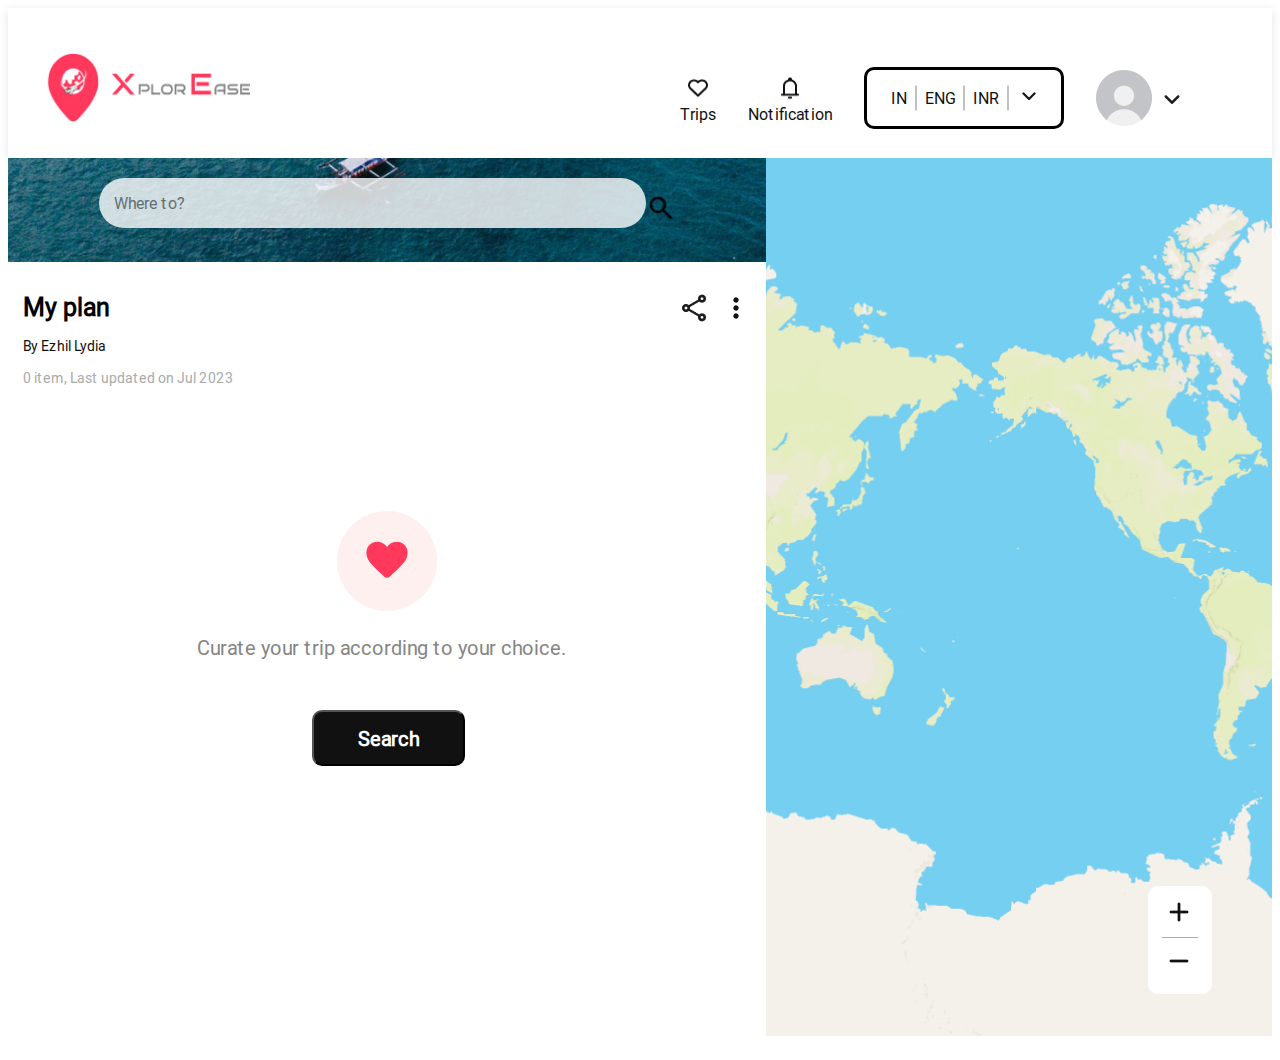
<file: index.html>
<!DOCTYPE html>
<html lang="en">
<head>
    <meta charset="UTF-8">
    <meta name="viewport" content="width=device-width, initial-scale=1.0">
    <title>XplorEase</title>
    <link rel="stylesheet" href="style.css">
</head>
<body>
    <!-- Section One -->
    <section class="sectionone">
        <div class="sectionone-containerone">
          <img src="Group 97.jpg" alt="Xplore Ease Logo">
        </div>
        <div class="sectionone-containertwo">
         <div class="sectionone-contentareaone"> 
             <img src="bx_heart.jpg" alt="heart" class="heartimage">
             <p class="sectionone-containertwo-textone"><a href="#" class="triplink">trips</a></p>
         </div>
         <div class="sectionone-contentareatwo">
             <img src="iconamoon_notification.jpg" alt="Notification" class="notificationimage">
             <p class="sectionone-containertwo-texttwo"><a href="#" class="notificationlink">notification</a></p>
         </div>
           <div class="sectionone-contentareathree">
              <p class="sectionone-contentareathree-text">in</p>
              <img src="Line 1.jpg" alt="line">
              <p class="sectionone-contentareathree-text">eng</p>
              <img src="Line 2.jpg" alt="line">
              <p class="sectionone-contentareathree-text">inr</p>
              <img src="Line 1.jpg" alt="line">
              <a href="#"><img src="mingcute_down-line.jpg" alt="downarrow"></a>
           </div>
           <div class="sectionone-contentareafour">
            <img src="UserIconImage.jpg" alt="usericon" class="sectionone-usericon">
            <a href="#"><img src="keyboard_arrow_down.png" alt="downarrow" class="sectionone-downarrow"></a>
           </div>
        </div>
      </section>

      <!-- Section Two -->
      <section class="sectiontwo">
        <div class="container"> 
           <div class="subcontainerone">
               <div class="subcontainerone-contentone">
                    <input type="text" placeholder="Where to?" class="inputbox">
                    <a href="#"><img src="material-symbols_search.png" alt="SearchIcon" class="searchicon"></a>
               </div>
               <div class="subcontainerone-contenttwo">
                   <div class="subcontainerone-contenttwo-textarea">
                    <p class="subcontainerone-contenttwo-textone">My plan</p>
                    <p class="subcontainerone-contenttwo-texttwo">By Ezhil Lydia</p>
                    <p class="subcontainerone-contenttwo-textthree">0 item, Last updated on Jul 2023</p>
                   </div>
                  <div class="subcontainerone-contenttwo-sharemenuicon">
                      <div class="shareandmoremenuicon"><a href="#"><img src="ShareMenuIcon.png" alt="sharemenuicon"></a></div>
                      <div class="shareandmoremenuicon"><a href="#"><img src="MoreMenuIcon.png" alt="moremenuicon"></a></div>
                   </div>
               </div>
               <div class="subcontainerone-contentthree">
                   <div class="subcontainerone-favoritesarea">
                      <img src="hearticon.png" alt="hearticon" class="hearticon">
                      <p class="favoriteareatextone">Curate your trip according to your choice.</p>
                      <a href="#"><button class="favoritesearchbtn">Search</button></a>
               </div>
           </div>
        </div>
       </div>
        <div class="subcontainertwo">
            <div class="subcontainertwo-zoomicon">
                <a href="#"><img src="ZoomInIcon.png" alt="ZoomIN" class="zoominicon"></a>
                <div class="flatline"></div>
                <a href="#"><img src="ZoomOutIcon.png" alt="ZoomOut" class="zoomouticon"></a> 
            </div>
         </div>
      
    </div>
      </section>
</body>
</html>
</file>
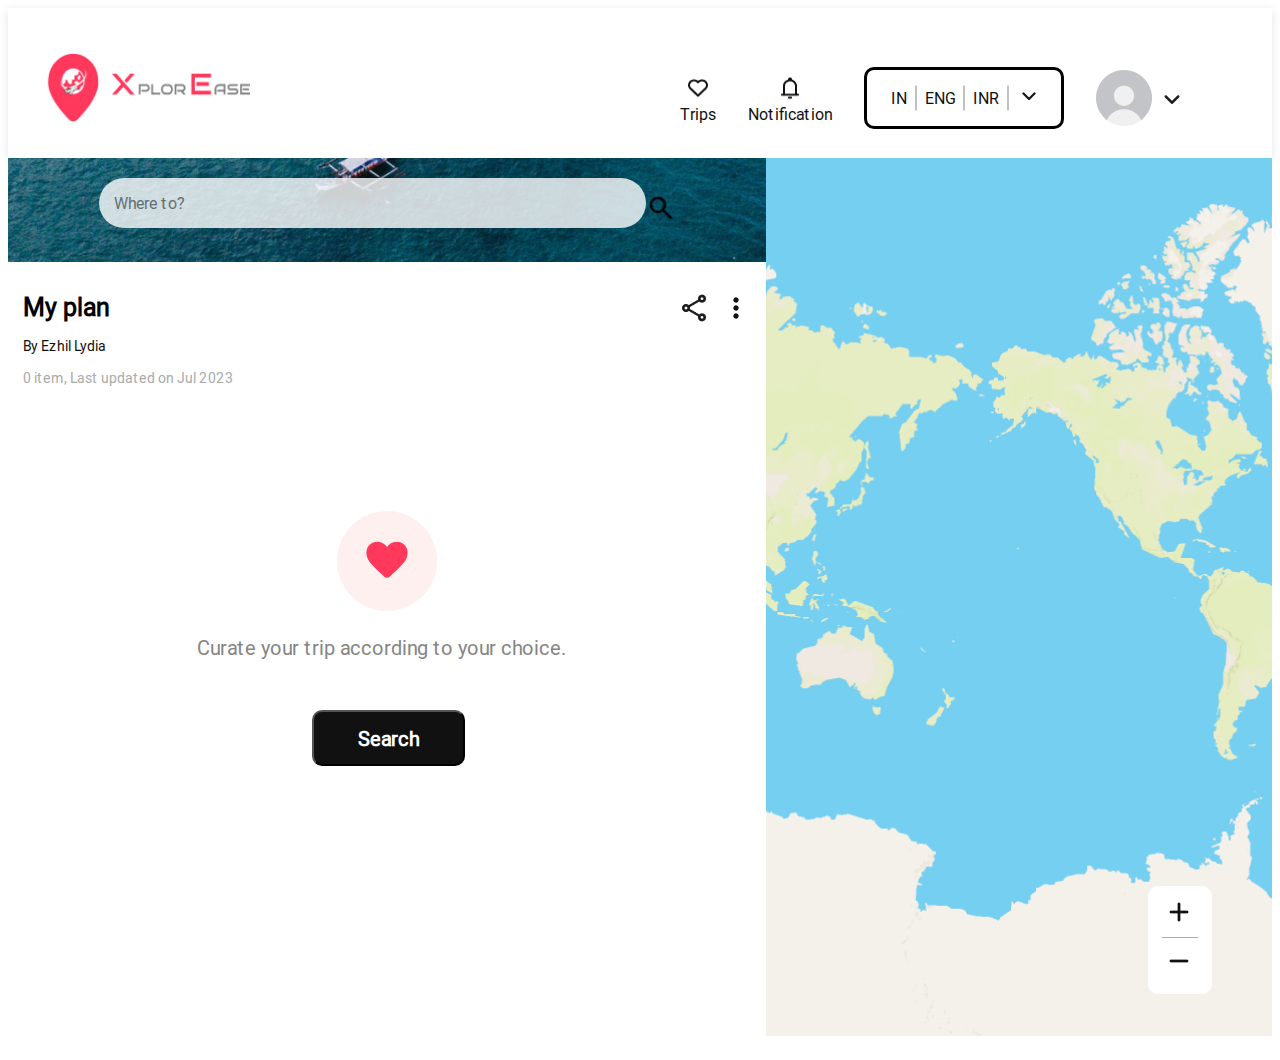
<file: indexnine.html>
<!DOCTYPE html>
<html lang="en">
<head>
    <meta charset="UTF-8">
    <meta name="viewport" content="width=device-width, initial-scale=1.0">
    <title>XplorEase</title>
    <link rel="stylesheet" href="stylenine.css">
</head>
<body>
    <!-- Section One -->
    <section class="sectionone">
        <div class="sectionone-containerone">
          <img src="Group 97.jpg" alt="Xplore Ease Logo">
        </div>
        <div class="sectionone-containertwo">
         <div class="sectionone-contentareaone"> 
             <img src="bx_heart.jpg" alt="heart" class="heartimage">
             <p class="sectionone-containertwo-textone"><a href="#" class="triplink">trips</a></p>
         </div>
         <div class="sectionone-contentareatwo">
             <img src="iconamoon_notification.jpg" alt="Notification" class="notificationimage">
             <p class="sectionone-containertwo-texttwo"><a href="#" class="notificationlink">notification</a></p>
         </div>
           <div class="sectionone-contentareathree">
              <p class="sectionone-contentareathree-text">in</p>
              <img src="Line 1.jpg" alt="line">
              <p class="sectionone-contentareathree-text">eng</p>
              <img src="Line 2.jpg" alt="line">
              <p class="sectionone-contentareathree-text">inr</p>
              <img src="Line 1.jpg" alt="line">
              <a href="#"><img src="mingcute_down-line.jpg" alt="downarrow"></a>
           </div>
           <div class="sectionone-contentareafour">
            <img src="UserIconImage.jpg" alt="usericon" class="sectionone-usericon">
            <a href="#"><img src="keyboard_arrow_down.png" alt="downarrow" class="sectionone-downarrow"></a>
           </div>
        </div>
      </section>

      <!-- Section Two -->
      <section class="sectiontwo">
        <div class="container"> 
           <div class="subcontainerone">
               <div class="subcontainerone-contentone">
                    <input type="text" placeholder="Where to?" class="inputbox">
                    <a href="#"><img src="material-symbols_search.png" alt="SearchIcon" class="searchicon"></a>
               </div>
               <div class="subcontainerone-contenttwo">
                   <div class="subcontainerone-contenttwo-textarea">
                    <p class="subcontainerone-contenttwo-textone">My plan</p>
                    <p class="subcontainerone-contenttwo-texttwo">By Ezhil Lydia</p>
                    <p class="subcontainerone-contenttwo-textthree">0 item, Last updated on Jul 2023</p>
                   </div>
                  <div class="subcontainerone-contenttwo-sharemenuicon">
                      <div class="shareandmoremenuicon"><a href="#"><img src="ShareMenuIcon.png" alt="sharemenuicon"></a></div>
                      <div class="shareandmoremenuicon"><a href="#"><img src="MoreMenuIcon.png" alt="moremenuicon"></a></div>
                   </div>
               </div>
               <div class="subcontainerone-contentthree">
                   <div class="subcontainerone-favoritesarea">
                      <img src="hearticon.png" alt="hearticon" class="hearticon">
                      <p class="favoriteareatextone">Curate your trip according to your choice.</p>
                      <a href="#"><button class="favoritesearchbtn">Search</button></a>
               </div>
           </div>
        </div>
       </div>
        <div class="subcontainertwo">
            <div class="subcontainertwo-zoomicon">
                <a href="#"><img src="ZoomInIcon.png" alt="ZoomIN" class="zoominicon"></a>
                <div class="flatline"></div>
                <a href="#"><img src="ZoomOutIcon.png" alt="ZoomOut" class="zoomouticon"></a> 
            </div>
         </div>
      
    </div>
      </section>
</body>
</html>
</file>
<file: style.css>
@font-face {
    font-family: "Roboto";
    src: url(roboto.regular.ttf);
}

/* ----------- */
/* Section One */
/* ----------- */
.sectionone
{
    height: 150px;
    width: 100%;
    /* border: solid red; */
    display: flex;
    background: #FFF;
    box-shadow: 0px 2px 10px 0px rgba(0, 0, 0, 0.10);
}

.sectionone-containerone
{   
    height: 83px;
    width: 217px;
    /* border: solid blue; */
    margin: 36px auto 80px 28px;
    display: inline-flex;
}

.sectionone-containertwo
{
    height: 56px;
    width: 576px;
    /* border: solid green; */
    display: inline-flex;
    justify-content: flex-end;
    align-items: center;
    gap: 32px;
    margin: 62px 80px 30px auto;
}

.sectionone-contentareaone
{
   text-align: center;
}

.heartimage
{   
    height: 24px;
    width: 24px;
    margin: 20px 0px 0px 0px;
}

.sectionone-containertwo-textone
{
    color: #111;
    font-family: "Roboto";
    font-size: 16px;
    font-style: normal;
    font-weight: 400;
    line-height: normal;
    text-transform: capitalize;
    margin-top: 0px;
}

.triplink
{   
    color: #111;
    text-decoration: none;
}

.sectionone-contentareatwo
{
   text-align: center;
}

.notificationimage
{
    height: 24px;
    width: 24px;
    margin: 20px 0px 0px 0px;
}

.sectionone-containertwo-texttwo
{
    color: #111;
    font-family: "Roboto";
    font-size: 16px;
    font-style: normal;
    font-weight: 400;
    line-height: normal;
    text-transform: capitalize;
    margin-top: 0px;
}

.notificationlink
{   
    color: #111;
    text-decoration: none;
}

.sectionone-contentareathree
{
    height: 24px;
    width: 146px;
    border: solid black;
    border-radius: 10px;
    display: flex;
    padding: 16px 24px;
    align-items: center;
    gap: 8px;
}

.sectionone-contentareathree-text
{
    color: #111;
    font-family: Roboto;
    font-size: 16px;
    font-style: normal;
    font-weight: 400;
    line-height: normal;
    text-transform: uppercase;
}

.sectionone-contentareafour
{
    height: 56px;
    width: 96px;
    /* border:solid #111; */
    /* background: #111; */
}

.sectionone-usericon
{
    height: 56px;
    width: 56px;
}

.sectionone-downarrow
{
    height: 32px;
    width: 32px;
    margin: 10px 0px 10px 0px;
}

/* ------------------------------------ */
/* Section Two */

.sectiontwo
{
    height: 882px;
    width: 100%;
    /* border: solid black; */
    display: flex;
}

.container
{
    height: 880px;
    width: 100%;
 /* border: solid red; */
    display: flex;
}

.subcontainerone
{
    height: 878px;
    width: 100%;
    /* border: solid green; */
    display: block;
}

.subcontainerone-contentone
{
    height: 104px;
    width: 100%;
    /* border: solid blue; */
    background-image: url(Rectangle\ 118.png);
    background-position: center;
    background-size: cover;
    background-repeat: no-repeat;
    display: flex;
    justify-content: center;
}

.inputbox
{
    width: 530px;
    height: 48px;
    color: #000;
    font-family: Roboto;
    font-size: 16px;
    font-style: normal;
    font-weight: 400;
    line-height: normal;
    border-radius: 25px;
    border: #FFF;
    background: #FFF;
    flex-shrink: 0;
    opacity: 0.8;
    margin-top: 20px;
    padding-left: 15px;
}

.searchicon
{
    height: 30px;
    width: 30px;
    margin-top: 35px;
}

.subcontainerone-contenttwo
{
    height: 164px;
    width: 100%;
    /* border: solid yellow; */
    display: flex;
    justify-content: space-around;
}

.subcontainerone-contenttwo-textarea
{
    height: 100px;
    width: 350px;
    /* border: solid red; */
    margin-top: 30px;
}

.subcontainerone-contenttwo-textone
{
    color: #000;
    font-family: Roboto;
    font-size: 25px;
    font-style: normal;
    font-weight: 600;
    line-height: normal;
    margin: 0px;
}

.subcontainerone-contenttwo-texttwo
{
    color: #111;
    font-family: Roboto;
    font-size: 14px;
    font-style: normal;
    font-weight: 400;
    line-height: normal; 
}

.subcontainerone-contenttwo-textthree
{
    color: #AAA;
    font-family: Roboto;
    font-size: 14px;
    font-style: normal;
    font-weight: 400;
    line-height: normal;
}

.subcontainerone-contenttwo-sharemenuicon
{
    height: 100px;
    width: 350px;
    /* border: solid red; */
    margin-top: 30px;
    display: flex;
    justify-content: flex-end;
    gap: 10px;
}

.shareandmoremenuicon
{
   height: 32px;
   width: 32px;
   /* border: solid red; */
   
}

.subcontainerone-contentthree
{
    height: 549px;
    width: 100%;
    /* border: solid yellowgreen; */
}

.subcontainerone-favoritesarea
{
    height: 350px;
    width: 500px;
    /* border: solid red; */
    margin: 85px auto 0px auto;
}

.hearticon
{
    height: 100px;
    width: 100px;
    /* border: solid blue; */
    margin-left: 200px;
}

.favoriteareatextone
{
    color: #858585;
    font-family: Roboto;
    font-size: 20px;
    font-style: normal;
    font-weight: 400;
    line-height: normal;
    margin-left: 60px;
}

.favoritesearchbtn
{   
    height: 56px;
    width: 153px;
    background-color: #111;
    border-radius: 10px;
    color: #FFF;
    font-family: Roboto;
    font-size: 20px;
    font-style: normal;
    font-weight: 600;
    line-height: normal;
    margin: 30px 0px 0px 175px;
} 

.subcontainertwo
{
    height: 878px;
    width: 40%;
    /* border: solid black; */
    background-image: url(MapImageOne.png);
    background-position: center;
    background-repeat: no-repeat;
    background-size: cover;
}

.subcontainertwo-zoomicon
{
    height: 108px;
    width: 64px;
    border-radius: 10px;
    background: #FFF;
    margin: 728px 80px 44px 382px;
}

.zoominicon
{
    height: 32px;
    width: 32px;
    /* border: solid black; */
    margin: 10px 5px 5px 15px;
}

.flatline
{
    height: 1px;
    width: 36px;
    background-color: #AAA;
    margin: auto;
}
.zoomouticon
{
    height: 32px;
    width: 32px;
    /* border: solid black; */
    margin: 7px 5px 5px 15px;
}
</file>
<file: stylenine.css>
@font-face {
    font-family: "Roboto";
    src: url(roboto.regular.ttf);
}

/* ----------- */
/* Section One */
/* ----------- */
.sectionone
{
    height: 150px;
    width: 100%;
    /* border: solid red; */
    display: flex;
    background: #FFF;
    box-shadow: 0px 2px 10px 0px rgba(0, 0, 0, 0.10);
}

.sectionone-containerone
{   
    height: 83px;
    width: 217px;
    /* border: solid blue; */
    margin: 36px auto 80px 28px;
    display: inline-flex;
}

.sectionone-containertwo
{
    height: 56px;
    width: 576px;
    /* border: solid green; */
    display: inline-flex;
    justify-content: flex-end;
    align-items: center;
    gap: 32px;
    margin: 62px 80px 30px auto;
}

.sectionone-contentareaone
{
   text-align: center;
}

.heartimage
{   
    height: 24px;
    width: 24px;
    margin: 20px 0px 0px 0px;
}

.sectionone-containertwo-textone
{
    color: #111;
    font-family: "Roboto";
    font-size: 16px;
    font-style: normal;
    font-weight: 400;
    line-height: normal;
    text-transform: capitalize;
    margin-top: 0px;
}

.triplink
{   
    color: #111;
    text-decoration: none;
}

.sectionone-contentareatwo
{
   text-align: center;
}

.notificationimage
{
    height: 24px;
    width: 24px;
    margin: 20px 0px 0px 0px;
}

.sectionone-containertwo-texttwo
{
    color: #111;
    font-family: "Roboto";
    font-size: 16px;
    font-style: normal;
    font-weight: 400;
    line-height: normal;
    text-transform: capitalize;
    margin-top: 0px;
}

.notificationlink
{   
    color: #111;
    text-decoration: none;
}

.sectionone-contentareathree
{
    height: 24px;
    width: 146px;
    border: solid black;
    border-radius: 10px;
    display: flex;
    padding: 16px 24px;
    align-items: center;
    gap: 8px;
}

.sectionone-contentareathree-text
{
    color: #111;
    font-family: Roboto;
    font-size: 16px;
    font-style: normal;
    font-weight: 400;
    line-height: normal;
    text-transform: uppercase;
}

.sectionone-contentareafour
{
    height: 56px;
    width: 96px;
    /* border:solid #111; */
    /* background: #111; */
}

.sectionone-usericon
{
    height: 56px;
    width: 56px;
}

.sectionone-downarrow
{
    height: 32px;
    width: 32px;
    margin: 10px 0px 10px 0px;
}

/* ------------------------------------ */
/* Section Two */

.sectiontwo
{
    height: 882px;
    width: 100%;
    /* border: solid black; */
    display: flex;
}

.container
{
    height: 880px;
    width: 100%;
 /* border: solid red; */
    display: flex;
}

.subcontainerone
{
    height: 878px;
    width: 100%;
    /* border: solid green; */
    display: block;
}

.subcontainerone-contentone
{
    height: 104px;
    width: 100%;
    /* border: solid blue; */
    background-image: url(Rectangle\ 118.png);
    background-position: center;
    background-size: cover;
    background-repeat: no-repeat;
    display: flex;
    justify-content: center;
}

.inputbox
{
    width: 530px;
    height: 48px;
    color: #000;
    font-family: Roboto;
    font-size: 16px;
    font-style: normal;
    font-weight: 400;
    line-height: normal;
    border-radius: 25px;
    border: #FFF;
    background: #FFF;
    flex-shrink: 0;
    opacity: 0.8;
    margin-top: 20px;
    padding-left: 15px;
}

.searchicon
{
    height: 30px;
    width: 30px;
    margin-top: 35px;
}

.subcontainerone-contenttwo
{
    height: 164px;
    width: 100%;
    /* border: solid yellow; */
    display: flex;
    justify-content: space-around;
}

.subcontainerone-contenttwo-textarea
{
    height: 100px;
    width: 350px;
    /* border: solid red; */
    margin-top: 30px;
}

.subcontainerone-contenttwo-textone
{
    color: #000;
    font-family: Roboto;
    font-size: 25px;
    font-style: normal;
    font-weight: 600;
    line-height: normal;
    margin: 0px;
}

.subcontainerone-contenttwo-texttwo
{
    color: #111;
    font-family: Roboto;
    font-size: 14px;
    font-style: normal;
    font-weight: 400;
    line-height: normal; 
}

.subcontainerone-contenttwo-textthree
{
    color: #AAA;
    font-family: Roboto;
    font-size: 14px;
    font-style: normal;
    font-weight: 400;
    line-height: normal;
}

.subcontainerone-contenttwo-sharemenuicon
{
    height: 100px;
    width: 350px;
    /* border: solid red; */
    margin-top: 30px;
    display: flex;
    justify-content: flex-end;
    gap: 10px;
}

.shareandmoremenuicon
{
   height: 32px;
   width: 32px;
   /* border: solid red; */
   
}

.subcontainerone-contentthree
{
    height: 549px;
    width: 100%;
    /* border: solid yellowgreen; */
}

.subcontainerone-favoritesarea
{
    height: 350px;
    width: 500px;
    /* border: solid red; */
    margin: 85px auto 0px auto;
}

.hearticon
{
    height: 100px;
    width: 100px;
    /* border: solid blue; */
    margin-left: 200px;
}

.favoriteareatextone
{
    color: #858585;
    font-family: Roboto;
    font-size: 20px;
    font-style: normal;
    font-weight: 400;
    line-height: normal;
    margin-left: 60px;
}

.favoritesearchbtn
{   
    height: 56px;
    width: 153px;
    background-color: #111;
    border-radius: 10px;
    color: #FFF;
    font-family: Roboto;
    font-size: 20px;
    font-style: normal;
    font-weight: 600;
    line-height: normal;
    margin: 30px 0px 0px 175px;
} 

.subcontainertwo
{
    height: 878px;
    width: 40%;
    /* border: solid black; */
    background-image: url(MapImageOne.png);
    background-position: center;
    background-repeat: no-repeat;
    background-size: cover;
}

.subcontainertwo-zoomicon
{
    height: 108px;
    width: 64px;
    border-radius: 10px;
    background: #FFF;
    margin: 728px 80px 44px 382px;
}

.zoominicon
{
    height: 32px;
    width: 32px;
    /* border: solid black; */
    margin: 10px 5px 5px 15px;
}

.flatline
{
    height: 1px;
    width: 36px;
    background-color: #AAA;
    margin: auto;
}
.zoomouticon
{
    height: 32px;
    width: 32px;
    /* border: solid black; */
    margin: 7px 5px 5px 15px;
}
</file>
